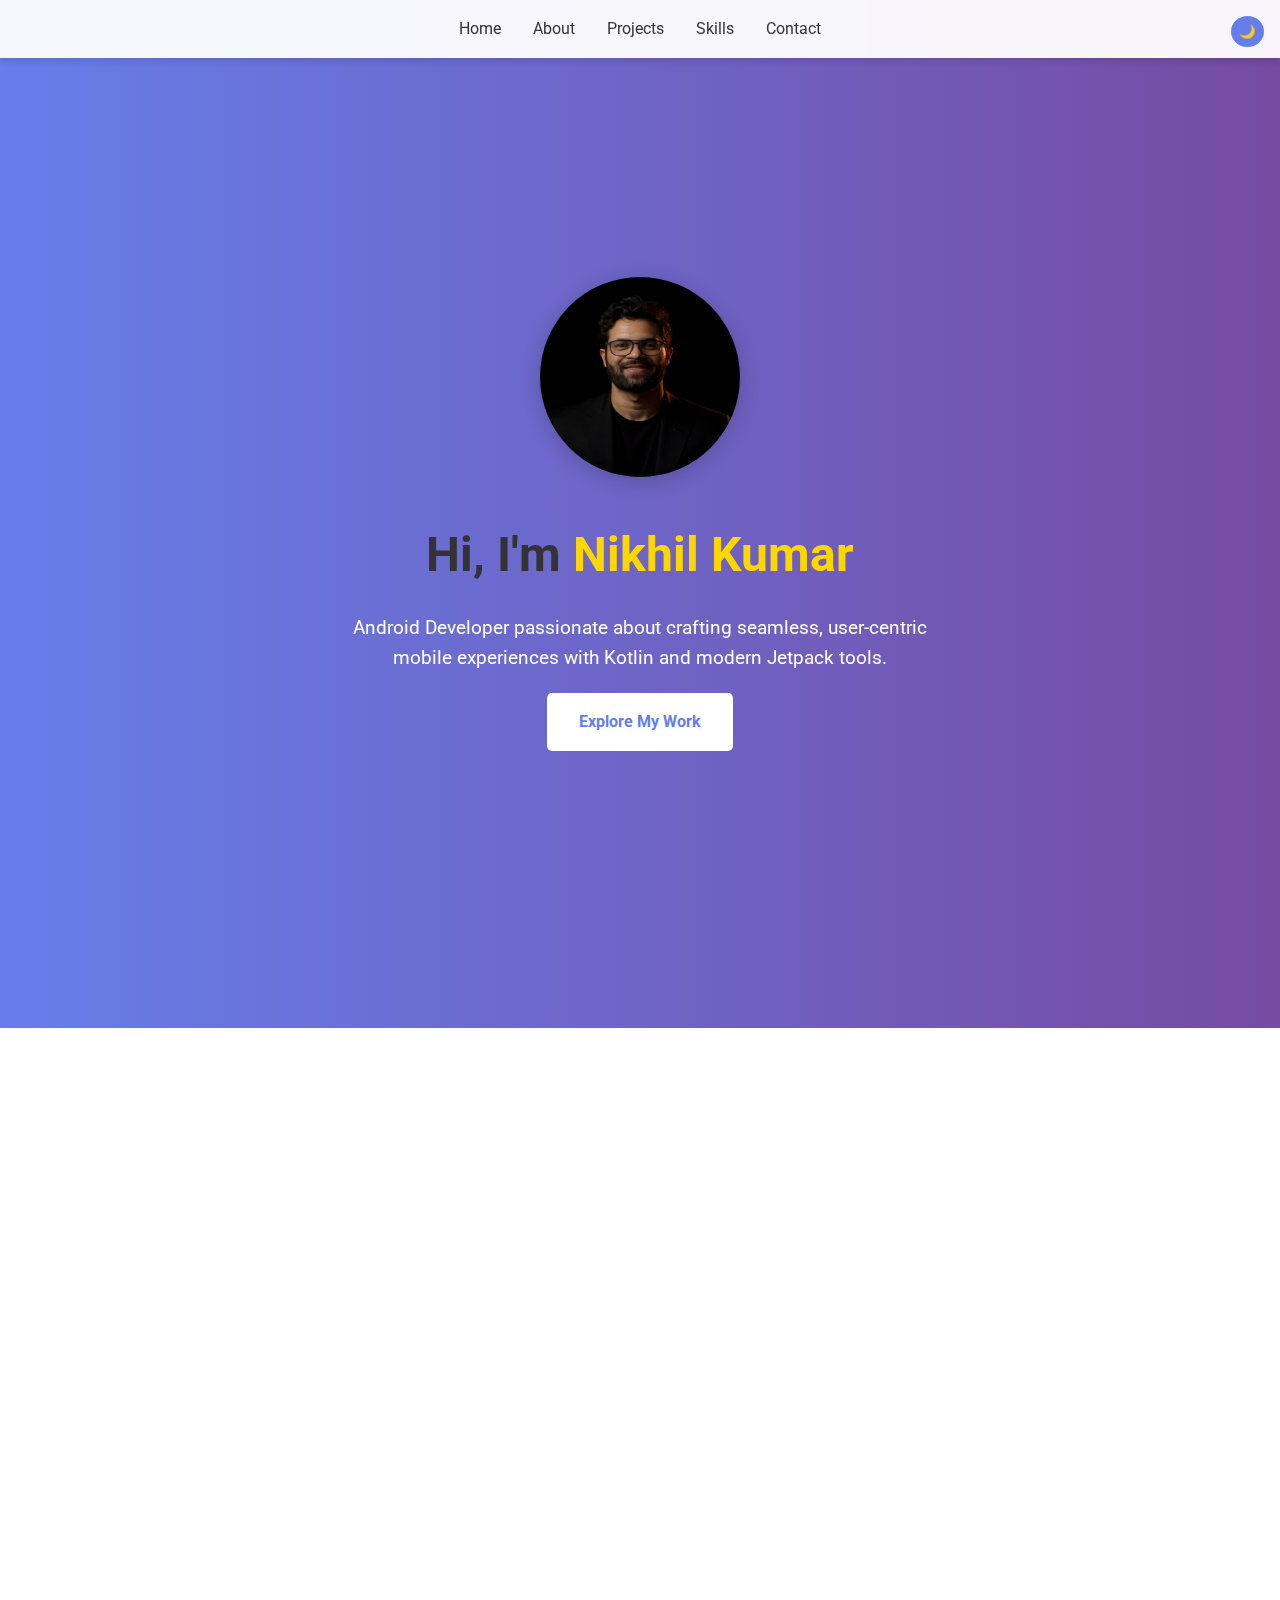
<file: android-portfolio/index.html>
<!DOCTYPE html>
<html lang="en">
<head>
    <meta charset="UTF-8">
    <meta name="viewport" content="width=device-width, initial-scale=1.0">
    <title>Nikhil Kumar - Android Developer Portfolio</title>
    <meta name="description" content="Experienced Android Developer specializing in Kotlin, Jetpack Compose, and scalable mobile apps. View my projects and get in touch!">
    <meta property="og:title" content="Nikhil Kumar - Android Developer">
    <meta property="og:description" content="Building intuitive Android experiences with modern tools.">
    <meta property="og:image" content="profile.jpg">
    <!-- LINK TO CSS: Ensure styles.css is in the SAME folder as this file -->
    <link rel="stylesheet" href="styles.css">
    <link href="https://fonts.googleapis.com/css2?family=Roboto:wght@300;400;700&display=swap" rel="stylesheet">
    <link href="https://unpkg.com/aos@2.3.1/dist/aos.css" rel="stylesheet">
</head>
<body>
    <!-- Dark Mode Toggle -->
    <button id="darkModeToggle" class="dark-mode-toggle">🌙</button>

    <!-- Navigation -->
    <nav class="navbar">
        <ul>
            <li><a href="#home">Home</a></li>
            <li><a href="#about">About</a></li>
            <li><a href="#projects">Projects</a></li>
            <li><a href="#skills">Skills</a></li>
            <li><a href="#contact">Contact</a></li>
        </ul>
    </nav>

    <!-- Hero Section -->
    <section id="home" class="hero">
        <div class="hero-content">
            <img src="images/Nikhil Dp.png" alt="Nikhil Kumar - Android Developer" class="profile-img">
            <h1 data-aos="fade-up">Hi, I'm <span class="highlight">Nikhil Kumar</span></h1>
            <p data-aos="fade-up" data-aos-delay="200">Android Developer passionate about crafting seamless, user-centric mobile experiences with Kotlin and modern Jetpack tools.</p>
            <a href="#projects" class="cta-button" data-aos="fade-up" data-aos-delay="400">Explore My Work</a>
        </div>
    </section>

    <!-- About Section -->
    <section id="about" class="about">
        <h2 data-aos="fade-up">About Me</h2>
        <div class="about-content" data-aos="fade-up" data-aos-delay="200">
            <p>Android Developer with 1+ years of hands-on experience building and deploying scalable, user-friendly mobile applications.</p>
            <p>I am passionate about creating apps that offer both smooth performance and a great user experience, and I'm seeking
                 opportunities to contribute my technical and problem-solving skills to innovative mobile projects.</p>
        </div>
    </section>

    <!-- Projects Section -->
    <section id="projects" class="projects">
        <h2 data-aos="fade-up">Featured Projects</h2>
        <div class="project-grid">
            <div class="project-card" data-aos="fade-up" data-aos-delay="100" 
                 data-title="Github Search App" data-desc="Built an Android app that allows users to search GitHub profiles and view their public repositories with smooth UI and fast search capabilities." 
                 data-tech="Kotlin, Jetpack Compose, Retrofit, Room DB, Hilt DI" data-images="projectImages/githubSearch/img3.png,projectImages/githubSearch/img1.png,projectImages/githubSearch/img2.png"
                 data-gh="https://github.com/nikhilkr999/Github-User-Search" data-ps="https://play.google.com/store/apps/details?id=com.nikhil.taskflow">
                <div class="project-images">
                    <img src="projectImages/githubSearch/img3.png" alt="Github Search App Screenshot 1" loading="lazy">
                    <img src="projectImages/githubSearch/img1.png" alt="Github Search App Screenshot 2" loading="lazy">
                    <img src="projectImages/githubSearch/img2.png" alt="Github Search App Screenshot 3" loading="lazy">
                </div>
                <h3>Github Search App</h3>
                <p>Built an Android app that allows users to search GitHub profiles and view their public repositories.</p>
                <div class="project-links">
                    <a href="https://github.com/nikhilkr999/Github-User-Search" class="gh-link">GitHub</a>
                    <a href="#" class="ps-link">Play Store</a>
                </div>
            </div>
            
            <div class="project-card" data-aos="fade-up" data-aos-delay="200" 
                 data-title="ExpenseTracker App" data-desc="Developed a comprehensive mobile application for personal finance management,
                  enabling users to track daily expenses, analyze spending patterns, and export data.Key features include:
                  
                  Expense Tracking: Add, edit, and categorize expenses with intuitive UI and real-time updates.

                  Visual Insights: Interactive charts and summaries to analyze spending by category, date, or payment method.

                  Category Management: Custom categories with icons and color themes for personalized organization.

                  Modern UI/UX: Built with Kotlin, Jetpack Compose, and MVVM architecture for clean, maintainable code.
                  " 
                 data-tech="Kotlin, Room, MVVM" data-images="projectImages/ExpenceTracker/img3.png,projectImages/ExpenceTracker/img2.png,projectImages/ExpenceTracker/img1.png"
                 data-gh="https://github.com/nikhilkr999/Expense-Tracker-App" data-ps="https://play.google.com/store/apps/details?id=com.nikhil.fittrack">
                <div class="project-images">
                    <img src="projectImages/ExpenceTracker/img3.png" alt="ExpenceTracker App Screenshot 1" loading="lazy">
                    <img src="projectImages/ExpenceTracker/img2.png" alt="ExpenceTracker App Screenshot 2" loading="lazy">
                    <img src="projectImages/ExpenceTracker/img1.png" alt="ExpenceTracker App Screenshot 3" loading="lazy">
                </div>
                <h3>ExpenseTracker App</h3>
                <p>Developed a comprehensive mobile application for personal finance management, enabling users to track daily expenses, analyze spending patterns, and export data</p>
                <div class="project-links">
                    <a href="https://github.com/nikhilkr999/Expense-Tracker-App" class="gh-link">GitHub</a>
                    <a href="#" class="ps-link">Play Store</a>
                </div>
            </div>
            <div class="project-card" data-aos="fade-up" data-aos-delay="300" 
                 data-title="E-commerce website clone" data-desc="Created a responsive e-commerce website clone replicating the UI and layout of a modern shopping platform.
Focused on pixel-perfect design, product grid layout, and interactive navigation experience." 
                 data-tech="html, css, javascript" data-images="projectImages/ecommWeb/img4.png,projectImages/ecommWeb/img3.png,projectImages/ecommWeb/img1.png"
                 data-gh="https://github.com/nikhilkr999/Responsive-E-Commerce-Website" data-apk="https://nikhilkr999.github.io/Responsive-E-Commerce-Website/"> <!-- Change to your APK if available -->
                <div class="project-images">
                    <img src="projectImages/ecommWeb/img4.png" alt="EcoShop Screenshot 1" loading="lazy">
                    <img src="projectImages/ecommWeb/img3.png" alt="EcoShop Screenshot 2" loading="lazy">
                    <img src="projectImages/ecommWeb/img1.png" alt="EcoShop Screenshot 3" loading="lazy">
                </div>
                <h3>E-commerce website clone</h3>
                <p>Created a responsive e-commerce website clone replicating the UI and layout of a modern shopping platform.</p>
                <div class="project-links">
                    <a href="https://github.com/nikhilkr999/Responsive-E-Commerce-Website" class="gh-link">GitHub</a>
                    <a href="https://nikhilkr999.github.io/Responsive-E-Commerce-Website/" class="apk-link" download>Live Demo</a>
                </div>
            </div>
        </div>
    </section>

<!-- Skills Section -->
<section id="skills" class="skills">
    <h2 data-aos="fade-up">Skills & Tools</h2>
    <ul class="skills-list" data-aos="fade-up" data-aos-delay="200">
        <li data-aos="zoom-in" data-aos-delay="100">Kotlin</li>
        <li data-aos="zoom-in" data-aos-delay="200">Java</li>
        <li data-aos="zoom-in" data-aos-delay="300">C</li>
        <li data-aos="zoom-in" data-aos-delay="400">C++</li>
        <li data-aos="zoom-in" data-aos-delay="500">Jetpack Compose</li>
        <li data-aos="zoom-in" data-aos-delay="600">Firebase</li>
        <li data-aos="zoom-in" data-aos-delay="700">Room & Retrofit</li>
        <li data-aos="zoom-in" data-aos-delay="800">MVVM Architecture</li>
        <li data-aos="zoom-in" data-aos-delay="900">Android Studio</li>
        <li data-aos="zoom-in" data-aos-delay="1000">Postman</li>
        <li data-aos="zoom-in" data-aos-delay="1100">MobaXterm</li>
    </ul>
</section>



    <!-- Contact Section -->
    <section id="contact" class="contact">
        <h2 data-aos="fade-up">Get in Touch</h2>
        <p data-aos="fade-up" data-aos-delay="200">Ready to discuss a project or collaboration? Drop me a line!</p>
        <form id="contactForm" data-aos="fade-up" data-aos-delay="400">
            <input type="text" name="name" placeholder="Your Name" required>
            <input type="email" name="email" placeholder="Your Email" required>
            <textarea name="message" placeholder="Your Message" rows="5" required></textarea>
            <button type="submit">Send Message</button>
        </form>
        <div class="contact-links" data-aos="fade-up" data-aos-delay="600">
            <p>Email: nk17cse0351@gmail.com</p>
            <p>
                <a href="https://www.linkedin.com/in/nikhil-kumar-6b60aa235/" target="_blank">LinkedIn</a> |
                <a href="https://github.com/nikhilkr999" target="_blank">GitHub</a>
            </p>
            <a href="nikhil_cv.pdf" download data-aos="fade-up" data-aos-delay="800">Download Resume</a>
        </div>
    </section>

    <!-- Project Modal -->
    <div id="projectModal" class="modal">
        <div class="modal-content">
            <span class="close">&times;</span>
            <h2 id="modalTitle"></h2>
            <p id="modalDesc"></p>
            <div id="modalTech" class="tech-badges"></div>
            <div id="modalImages" class="modal-images"></div>
            <div id="modalLinks" class="modal-links"></div>
        </div>
    </div>
    </div>

        <div id="imageModal" class="image-modal">
        <span class="image-close">&times;</span>
        <img class="modal-image-content" id="fullImage">
    </div>

    <!-- AOS JS CDN -->
    <script src="https://unpkg.com/aos@2.3.1/dist/aos.js"></script>
    <!-- LINK TO JS: Ensure script.js is in the SAME folder -->
    <script src="script.js"></script>
</body>
</html>
</file>
<file: android-portfolio/styles.css>
/* CSS VARIABLES DEFINED HERE – ENSURES BACKGROUND WORKS */
:root {
    --bg-color: #ffffff;
    --text-color: #333333;
    --accent-color: #667eea;
    --secondary-bg: #f9f9f9;
    --shadow: 0 4px 6px rgba(0,0,0,0.1);
}

[data-theme="dark"] {
    --bg-color: #1a1a1a;
    --text-color: #ffffff;
    --accent-color: #764ba2;
    --secondary-bg: #2a2a2a;
    --shadow: 0 4px 6px rgba(0,0,0,0.3);
}

body {
    margin: 0;
    font-family: 'Roboto', sans-serif;
    line-height: 1.6;
    color: var(--text-color);
    background: var(--bg-color); /* Now pulls from :root – should be white/light */
    transition: background 0.3s ease, color 0.3s ease;
}

.dark-mode-toggle {
    position: fixed;
    top: 1rem;
    right: 1rem;
    background: var(--accent-color);
    color: white;
    border: none;
    padding: 0.5rem;
    border-radius: 50%;
    cursor: pointer;
    z-index: 1000;
    transition: background 0.3s ease;
}

.navbar {
    position: fixed;
    top: 0;
    width: 100%;
    background: rgba(255, 255, 255, 0.95);
    backdrop-filter: blur(10px);
    padding: 1rem 0;
    box-shadow: var(--shadow);
    z-index: 999;
    transition: background 0.3s ease;
}

[data-theme="dark"] .navbar { background: rgba(26, 26, 26, 0.95); }

.navbar ul {
    list-style: none;
    display: flex;
    justify-content: center;
    margin: 0;
    padding: 0;
}

.navbar li { margin: 0 1rem; }
.navbar a { 
    text-decoration: none; 
    color: var(--text-color); 
    font-weight: 400; 
    transition: color 0.3s ease;
}

.navbar a:hover { color: var(--accent-color); }

section { padding: 4rem 2rem; text-align: center; }
h1, h2 { font-weight: 700; color: var(--text-color); }
h1 { font-size: 3rem; margin-bottom: 0.5rem; }
h2 { font-size: 2.5rem; margin-bottom: 2rem; }

.hero {
    background: linear-gradient(to right, var(--accent-color), #764ba2);
    color: white;
    height: 100vh;
    display: flex;
    align-items: center;
    justify-content: center;
    position: relative;
}

.profile-img {
    width: 200px;
    height: 200px;
    border-radius: 50%;
   
    box-shadow: 0 4px 20px rgba(0,0,0,0.2);
}

.hero-content p { font-size: 1.2rem; max-width: 600px; }
.highlight { color: #ffd700; }

.cta-button {
    display: inline-block;
    background: white;
    color: var(--accent-color);
    padding: 1rem 2rem;
    text-decoration: none;
    border-radius: 5px;
    font-weight: bold;
    transition: transform 0.3s ease, box-shadow 0.3s ease;
}

.cta-button:hover { transform: translateY(-2px); box-shadow: 0 6px 12px rgba(0,0,0,0.2); }

.about-content { max-width: 800px; margin: 0 auto; }
.about-content p { font-size: 1.1rem; margin-bottom: 1rem; }

.project-grid {
    display: grid;
    grid-template-columns: repeat(auto-fit, minmax(300px, 1fr));
    gap: 2rem;
    max-width: 1200px;
    margin: 0 auto;
}

.project-card {
    background: var(--secondary-bg);
    padding: 1.5rem;
    border-radius: 10px;
    box-shadow: var(--shadow);
    transition: transform 0.3s ease, box-shadow 0.3s ease;
    cursor: pointer; /* Hint it's clickable */
}

.project-card:hover { transform: translateY(-5px); box-shadow: 0 8px 16px rgba(0,0,0,0.2); }

/* Project Images Overlap (Collage Effect) */
.project-images {
    position: relative;
    height: 200px;
    margin-bottom: 1rem;
    border-radius: 5px;
    overflow: hidden;
}

.project-images img {
    position: absolute;
    width: 100%;
    height: 100%;
    object-fit: cover;
    border-radius: 5px;
    transition: transform 0.3s ease;
}

.project-images img:nth-child(1) { /* Bottom image */
    z-index: 1;
    opacity: 0.8;
}

.project-images img:nth-child(2) { /* Middle */
    z-index: 2;
    top: 10px;
    left: 10px;
    width: 80%;
    transform: rotate(-2deg);
    opacity: 0.9;
}

.project-images img:nth-child(3) { /* Top, if exists */
    z-index: 3;
    top: 20px;
    right: 10px;
    width: 70%;
    transform: rotate(2deg);
}

.project-card:hover .project-images img {
    transform: scale(1.05); /* Subtle zoom on hover */
}

.project-links { margin-top: 1rem; }
.project-links a { 
    margin: 0 0.5rem; 
    color: var(--accent-color); 
    text-decoration: none; 
    font-weight: bold;
}

.skills-list {
    display: flex;
    flex-wrap: wrap;
    justify-content: center;
    list-style: none;
    padding: 0;
    max-width: 800px;
    margin: 0 auto;
}

.skills-list li {
    background: var(--accent-color);
    color: white;
    padding: 0.5rem 1rem;
    margin: 0.5rem;
    border-radius: 20px;
    transition: transform 0.3s ease;
}

.skills-list li:hover { transform: scale(1.05); }

.contact { background: var(--secondary-bg); }
form { 
    max-width: 500px; 
    margin: 2rem auto; 
    display: flex; 
    flex-direction: column; 
    gap: 1rem;
}

form input, form textarea {
    padding: 1rem;
    border: 1px solid #ddd;
    border-radius: 5px;
    font-family: inherit;
    background: var(--bg-color);
    color: var(--text-color);
}

form button {
    padding: 1rem;
    background: var(--accent-color);
    color: white;
    border: none;
    border-radius: 5px;
    cursor: pointer;
    font-weight: bold;
    transition: background 0.3s ease;
}

form button:hover { background: #5a67d8; }

.contact-links { max-width: 500px; margin: 0 auto; }
.contact-links a { color: var(--accent-color); text-decoration: none; }

/* Modal Styles */
.modal {
    display: none;
    position: fixed;
    z-index: 2000;
    left: 0;
    top: 0;
    width: 100%;
    height: 100%;
    background-color: rgba(0, 0, 0, 0.8);
    backdrop-filter: blur(5px);
    animation: fadeIn 0.3s ease;
}

.modal-content {
    background: var(--bg-color);
    margin: 5% auto;
    padding: 2rem;
    border-radius: 10px;
    width: 90%;
    max-width: 800px;
    max-height: 80vh;
    overflow-y: auto;
    position: relative;
    color: var(--text-color);
}

.close {
    position: absolute;
    right: 1rem;
    top: 1rem;
    color: var(--text-color);
    font-size: 2rem;
    font-weight: bold;
    cursor: pointer;
    z-index: 2001;
}

.close:hover { color: var(--accent-color); }

#modalTitle { font-size: 2rem; margin-bottom: 1rem; }
#modalDesc { font-size: 1.1rem; margin-bottom: 1.5rem; line-height: 1.6; }

.tech-badges {
    display: flex;
    flex-wrap: wrap;
    gap: 0.5rem;
    margin-bottom: 1.5rem;
}

.tech-badges span {
    background: var(--accent-color);
    color: white;
    padding: 0.3rem 0.8rem;
    border-radius: 15px;
    font-size: 0.9rem;
}

.modal-images {
    display: grid;
    grid-template-columns: repeat(auto-fit, minmax(200px, 1fr));
    gap: 1rem;
    margin-bottom: 1.5rem;
}

.modal-images img {
    width: 100%;
    height: auto; /* Changed: Auto height to show full screenshot without crop */
    max-height: 300px; /* Cap to prevent super-tall images; adjust if needed */
    object-fit: contain; /* Changed: Contain fits entire image without crop (vs. cover) */
    border-radius: 5px;
    box-shadow: var(--shadow); /* Bonus: Light shadow for pop */
}

.modal-links {
    display: flex;
    gap: 1rem;
    justify-content: center;
    flex-wrap: wrap;
}

.modal-links a {
    padding: 0.5rem 1rem;
    background: var(--accent-color);
    color: white;
    text-decoration: none;
    border-radius: 5px;
    transition: background 0.3s ease;
}

.modal-links a:hover { background: #5a67d8; }

#modalDesc {
  white-space: pre-line;
}



/* Animation */
@keyframes fadeIn { from { opacity: 0; } to { opacity: 1; } }

/* Mobile Responsiveness */
@media (max-width: 768px) {
    .navbar ul { flex-direction: column; gap: 1rem; }
    section { padding: 2rem 1rem; }
    h1 { font-size: 2rem; }
    .hero-content { padding: 0 1rem; }
    .project-grid { grid-template-columns: 1fr; }
    .modal-content { margin: 10% auto; width: 95%; padding: 1rem; }
    .project-images { height: 150px; }
    .project-images img:nth-child(2) { width: 70%; top: 5px; left: 5px; }
    .project-images img:nth-child(3) { width: 60%; top: 10px; right: 5px; }
}
@media (max-width: 768px) {
    .modal-images {
        grid-template-columns: 1fr;
        gap: 0.5rem;
    }
    .modal-images img {
        max-height: 250px; /* Slightly shorter on small screens */
    }
}
</file>
